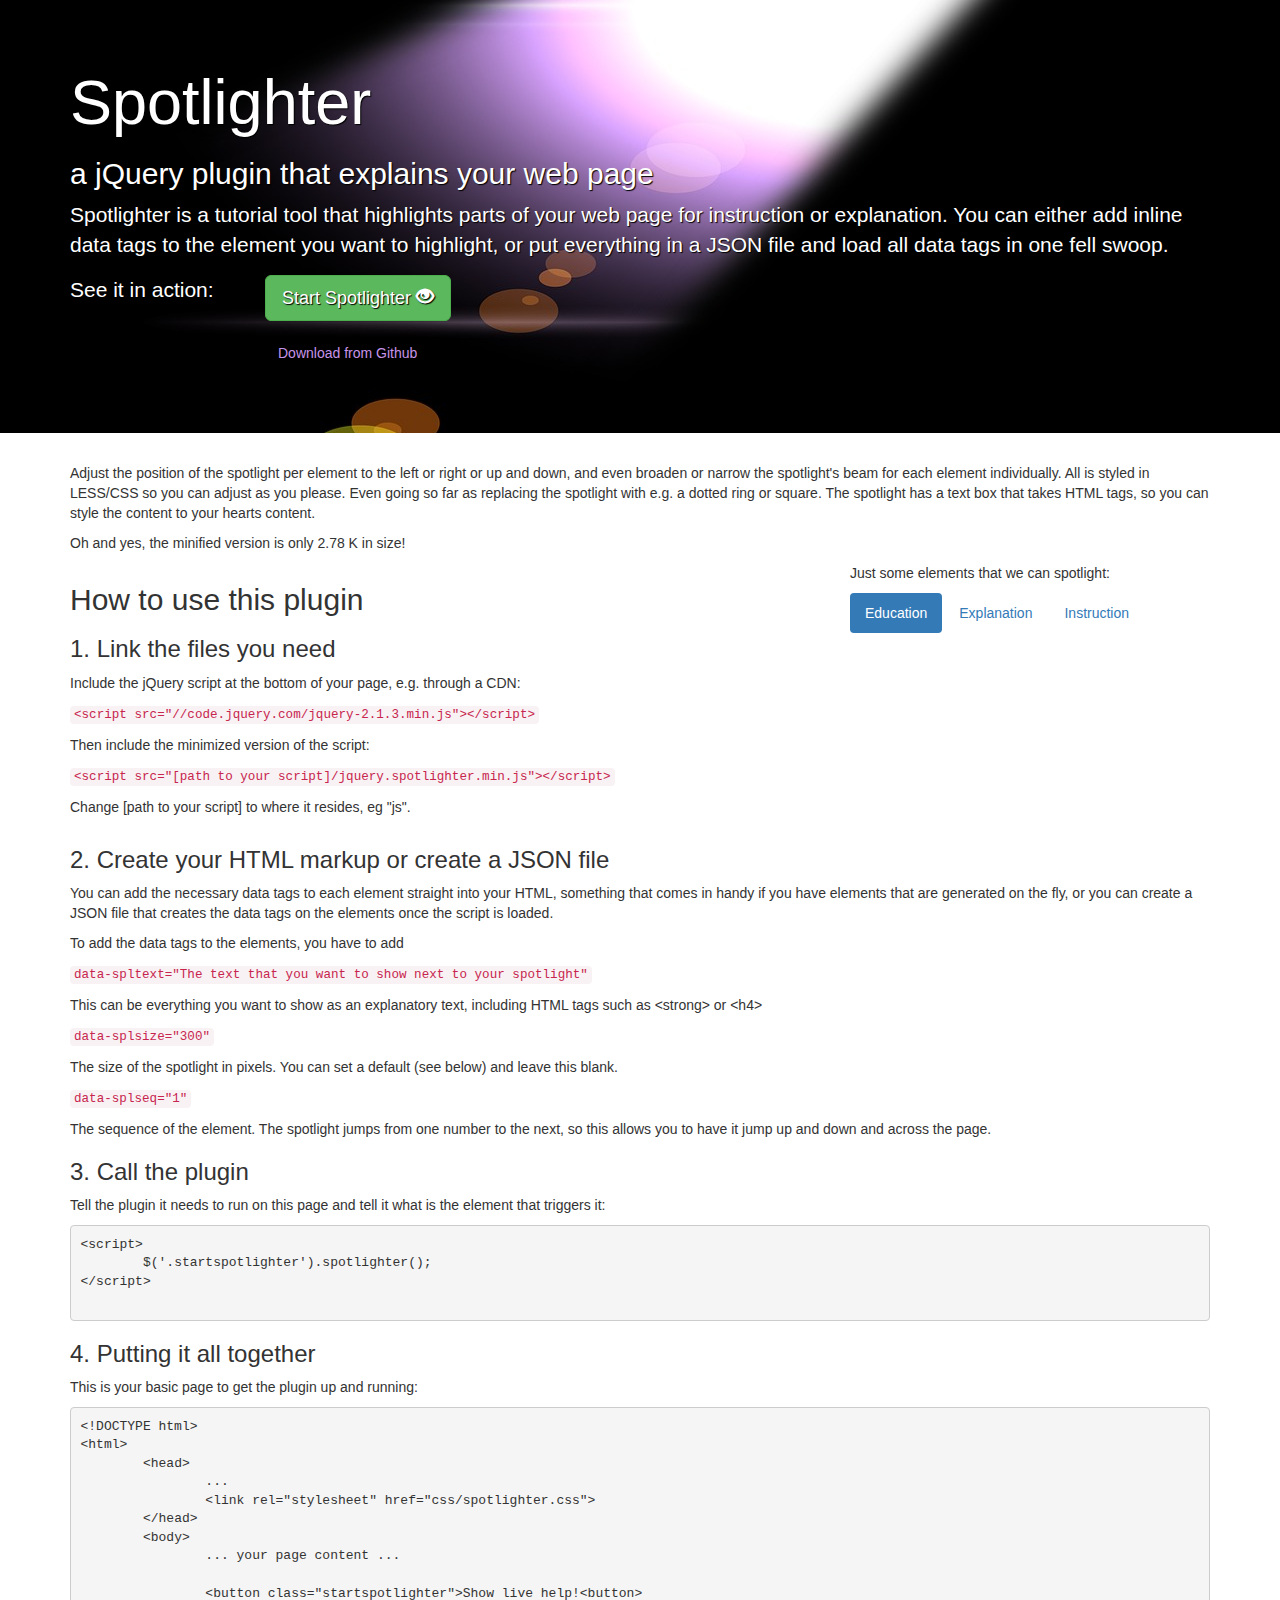
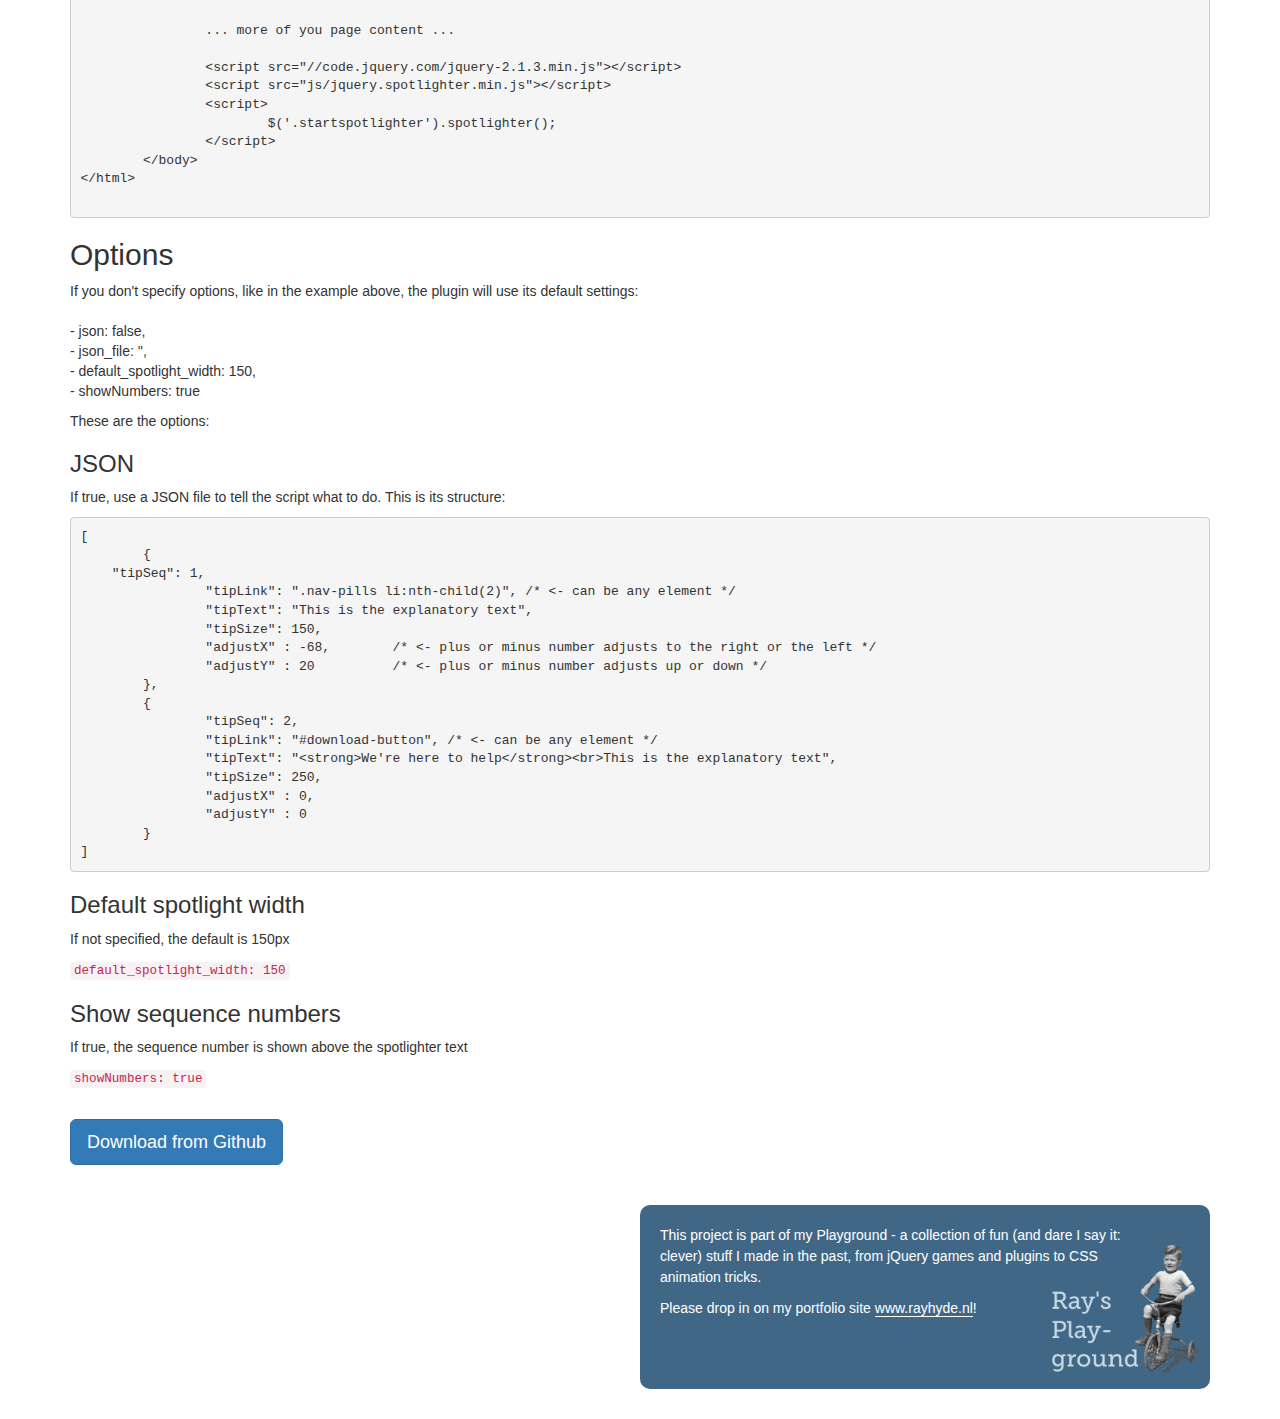
<file: index.html>
<!DOCTYPE HTML>
<html>

<head>
	<meta charset="utf-8">
	<meta http-equiv="Content-Language" content="en" />
	<meta http-equiv="X-UA-Compatible" content="IE=edge,chrome=1">
	<title>Spotlighter: a jQuery plugin that explains your web page</title>
	<meta name="description" content="Spotlighter is a tutorial tool that highlights parts of your web page for instruction or explanation. You can either add inline data tags to the element you want to highlight, or put everything in a JSON file and load all data tags in one fell swoop.">
	<meta name="keywords" content="jquery, plugin, tutorial, spotlight, highlight">
	<meta name="author" content="Ray Hyde | www.rayhyde.nl">
	<meta name="viewport" content="width=device-width, initial-scale=1.0">
	<link rel="stylesheet" href="https://maxcdn.bootstrapcdn.com/bootstrap/3.3.6/css/bootstrap.min.css">
	<link rel="stylesheet" href="css/spotlighter.css">
	<link rel="stylesheet" href="css/spotlighter-page.css">
</head>

<body>
	<div class="jumbotron">
		<div class="container">
			<div class="row">
				<div class="col-xs-12">
					<h1>Spotlighter</h1>
					<h2>a jQuery plugin that explains your web page</h2>

					<p>Spotlighter is a tutorial tool that highlights parts of your web page for instruction or explanation. You can either add inline data tags to the element you want to highlight, or put everything in a JSON file and load all data tags in one fell swoop.</p>
				</div>
			</div>
			<div class="row">
				<div class="col-xs-12 col-sm-2">
					<p>See it in action:</p>
				</div>
				<div class="col-xs-12 col-sm-10">
					<p><a href="" class="btn btn-success btn-lg startspotlighter">Start Spotlighter <span class="glyphicon glyphicon-eye-open"></span></a></p>
					<p><a href="https://github.com/RayHyde/spotlighter" class="btn btn-link download1">Download from Github</a></p>
				</div>
			</div>
		</div>
	</div>

	<div class="container">
		<section class="copy">
			<div class="row">
				<div class="col-sm-12">
					<p>Adjust the position of the spotlight per element to the left or right or up and down, and even broaden or narrow the spotlight's beam for each element individually. All is styled in LESS/CSS so you can adjust as you please. Even going so far as replacing the spotlight with e.g. a dotted ring or square. The spotlight has a text box that takes HTML tags, so you can style the content to your hearts content.</p>
					<p>Oh and yes, the minified version is only 2.78 K in size!</p>

				</div>
			</div>
			<div class="row">
				<div class="col-xs-12 col-md-8">
					<h2>How to use this plugin</h2>

					<h3 class="explain1">1. Link the files you need</h3>
					<p>Include the jQuery script at the bottom of your page, e.g. through a CDN:</p>
					<p><code>	&lt;script src="//code.jquery.com/jquery-2.1.3.min.js"&gt;&lt;/script&gt;</code></p>
					<p>Then include the minimized version of the script:</p>
					<p><code>&lt;script src="[path to your script]/jquery.spotlighter.min.js"&gt;&lt;/script&gt;</code></p>

					<p>Change [path to your script] to where it resides, eg "js".</p>
				</div>
				<div class="col-xs-12 col-md-4">
					<p>Just some elements that we can spotlight:</p>
					<ul class="nav nav-pills">
						<li class="active"><a href="#">Education</a></li>
						<li><a href="#">Explanation</a></li>
						<li><a href="#">Instruction</a></li>
					</ul>
				</div>
			</div>
			<div class="row">
				<div class="col-xs-12">
					<h3>2. Create your HTML markup or create a JSON file</h3>
					<p>You can add the necessary data tags to each element straight into your HTML, something that comes in handy if you have elements that are generated on the fly, or you can create a JSON file that creates the data tags on the elements once the script is loaded. </p>

					<p>To add the data tags to the elements, you have to add</p>
					<p><code>
data-spltext="The text that you want to show next to your spotlight"</code></p>
					<p>This can be everything you want to show as an explanatory text, including HTML tags such as &lt;strong&gt; or &lt;h4&gt;</p>
					<p><code>data-splsize="300"</code></p>
					<p>The size of the spotlight in pixels. You can set a default (see below) and leave this blank.</p>
					<p><code>data-splseq="1"	</code></p>

					<p>The sequence of the element. The spotlight jumps from one number to the next, so this allows you to have it jump up and down and across the page.</p>
					<h3>3. Call the plugin</h3>
					<p>Tell the plugin it needs to run on this page and tell it what is the element that triggers it:</p>
					<pre>
&lt;script&gt;
	$('.startspotlighter').spotlighter();
&lt;/script&gt;
	</pre>
					<h3>4. Putting it all together</h3>
					<p>This is your basic page to get the plugin up and running:</p>
					<pre>&lt;!DOCTYPE html&gt;
&lt;html&gt;
	&lt;head&gt;
		...
		&lt;link rel="stylesheet" href="css/spotlighter.css"&gt;
	&lt;/head&gt;
	&lt;body&gt;
		... your page content ...
   
		&lt;button class="startspotlighter"&gt;Show live help!&lt;button&gt;
	 
		... more of you page content ...
   
		&lt;script src="//code.jquery.com/jquery-2.1.3.min.js"&gt;&lt;/script&gt;
		&lt;script src="js/jquery.spotlighter.min.js"&gt;&lt;/script&gt;
		&lt;script&gt;
			$('.startspotlighter').spotlighter();	
		&lt;/script&gt;
	&lt;/body&gt;
&lt;/html&gt;
			</pre>
					<h2>Options</h2>
					<p>If you don't specify options, like in the example above, the plugin will use its default settings:
						<br>

						<br> - json: false,
						<br> - json_file: '',
						<br> - default_spotlight_width: 150,
						<br> - showNumbers: true
					</p>
					<p>These are the options:</p>
					<h3>JSON</h3>
					<p>If true, use a JSON file to tell the script what to do. This is its structure:</p>
					<pre>
[
	{
    "tipSeq": 1,
		"tipLink": ".nav-pills li:nth-child(2)", /* &lt;- can be any element */
		"tipText": "This is the explanatory text",
		"tipSize": 150,
		"adjustX" : -68,	/* &lt;- plus or minus number adjusts to the right or the left */
		"adjustY" : 20 		/* &lt;- plus or minus number adjusts up or down */
	},
	{
		"tipSeq": 2,
		"tipLink": "#download-button", /* &lt;- can be any element */
		"tipText": "&lt;strong&gt;We're here to help&lt;/strong&gt;&lt;br&gt;This is the explanatory text",
		"tipSize": 250,
		"adjustX" : 0,
		"adjustY" : 0
	}
]</pre>

					<h3>Default spotlight width</h3>
					<p>If not specified, the default is 150px</p>
						<code>default_spotlight_width: 150</code>
						<h3>Show sequence numbers</h3>
						<p>If true, the sequence number is shown above the spotlighter text</p>
						<code>showNumbers: true</code>
						<p>&nbsp;</p>
				</div>
			</div>
		</section>

		<section>
			<div class="row">
				<div class="col-xs-12">
					<p><a href="https://github.com/RayHyde/spotlighter" class="btn btn-primary btn-lg download download2">Download from Github</a></p>
				</div>
			</div>
		</section>

		<section>
			<div id="explain">
				<p>This project is part of my Playground - a collection of fun (and dare I say it: clever) stuff I made in the past, from jQuery games and plugins to CSS animation tricks.</p>
				<p>Please drop in on my portfolio site <a href="http://www.rayhyde.nl">www.rayhyde.nl</a>!</p>
			</div>
		</section>
	</div>

	<script src="https://ajax.googleapis.com/ajax/libs/jquery/1.11.3/jquery.min.js"></script>
	<script src="js/jquery.spotlighter.min.js" type="text/javascript"></script>
	<script>
		$('.startspotlighter').spotlighter({
			default_spotlight_width: 150,
			json: true,
			json_file: 'data/spotlighter-data.json'
		});
	</script>

	<script type="text/javascript">
		var gaJsHost = (("https:" == document.location.protocol) ? "https://ssl." : "http://www.");
		document.write(unescape("%3Cscript src='" + gaJsHost + "google-analytics.com/ga.js' type='text/javascript'%3E%3C/script%3E"));
	</script>
	<script type="text/javascript">
		try {
			var pageTracker = _gat._getTracker("UA-12332810-1");
			pageTracker._trackPageview();
		} catch (err) {}
	</script>
</body>

</html>
</file>
<file: css/spotlighter.css>
body {
  position: relative;
}
#spotlighter-tip {
  width: 100%;
  height: 100%;
  position: absolute;
  left: 0;
  top: 0;
  overflow: hidden;
  z-index: 997;
  visibility: hidden;
  -webkit-opacity: 0;
  -moz-opacity: 0;
  -ms-opacity: 0;
  -o-opacity: 0;
  opacity: 0;
  -webkit-transition: 0.7s all;
  -o-transition: 0.7s all;
  transition: 0.7s all;
}
#spotlighter-tip.active {
  visibility: visible;
  -webkit-opacity: 1;
  -moz-opacity: 1;
  -ms-opacity: 1;
  -o-opacity: 1;
  opacity: 1;
}
#spotlighter-tip .spotlighter-text {
  position: absolute;
  z-index: 999;
  -webkit-transition: 1s all;
  -o-transition: 1s all;
  transition: 1s all;
  left: -200px;
  top: -200px;
}
#spotlighter-tip .spotlighter-text .inner {
  width: 200px;
  color: #fff;
  text-align: center;
  background: rgba(0, 0, 0, 0.5);
  -webkit-border-radius: 10px;
  -moz-border-radius: 10px;
  -ms-border-radius: 10px;
  -o-border-radius: 10px;
  border-radius: 10px;
}
#spotlighter-tip .spotlighter-text .inner .spotlighter-close.top {
  float: right;
  margin: 10px 10px 20px;
  color: #fff;
}
#spotlighter-tip .spotlighter-text .inner .spotlighter-seq.top {
  float: left;
  margin: 10px 10px 20px;
  background: #fff;
  font-weight: bold;
  color: #000;
  -webkit-border-radius: 50%;
  -moz-border-radius: 50%;
  -ms-border-radius: 50%;
  -o-border-radius: 50%;
  border-radius: 50%;
  text-align: center;
  line-height: 20px;
  width: 20px;
  height: 20px;
}
#spotlighter-tip .spotlighter-text .spotlighter-tip-text {
  padding: 20px 10px 10px;
}
#spotlighter-tip .spotlighter-text .spotlighter-actions {
  text-align: center;
  margin: 0 0 0 -10px;
  padding: 10px;
}
#spotlighter-tip .spotlighter-text .spotlighter-actions a {
  display: inline-block;
  padding: 5px 7px;
  margin: 0 0 0 10px;
  -webkit-border-radius: 4px;
  -moz-border-radius: 4px;
  -ms-border-radius: 4px;
  -o-border-radius: 4px;
  border-radius: 4px;
  background: orange;
  color: #000;
  -webkit-transition: 0.3s all;
  -o-transition: 0.3s all;
  transition: 0.3s all;
}
#spotlighter-tip .spotlighter-text .spotlighter-actions a:hover {
  background: #ffc966;
  text-decoration: none;
}
#spotlighter-tip .spotlighter-text .spotlighter-actions a.spotlighter-prev,
#spotlighter-tip .spotlighter-text .spotlighter-actions a.spotlighter-close {
  display: none;
}
#spotlighter-tip .spotlight {
  z-index: 998;
  position: absolute;
  left: -9600px;
  top: -9800px;
  width: 200px;
  height: 200px;
  -webkit-border-radius: 50%;
  -moz-border-radius: 50%;
  -ms-border-radius: 50%;
  -o-border-radius: 50%;
  border-radius: 50%;
  -webkit-transition: 1s all;
  -o-transition: 1s all;
  transition: 1s all;
  -webkit-box-shadow: 0px 0px 4px 10px rgba(0, 0, 0, 0.5) inset;
  box-shadow: 0px 0px 4px 10px rgba(0, 0, 0, 0.5) inset;
  -webkit-box-sizing: content-box;
  -moz-box-sizing: content-box;
  box-sizing: content-box;
  border: solid 10000px rgba(0, 0, 0, 0.5);
}
</file>
<file: css/spotlighter-page.css>
/* Generated by less 2.5.1 */
.jumbotron {
  background: #000000 url(../img/bg.jpg) 50% 50% no-repeat;
  background-size: cover;
}
.jumbotron .container {
  background: rgba(0, 0, 0, 0.5);
  background: transparent;
  color: #fff;
  -webkit-text-shadow: 1px 1px 1px #000;
  -moz-text-shadow: 1px 1px 1px #000;
  -ms-text-shadow: 1px 1px 1px #000;
  -o-text-shadow: 1px 1px 1px #000;
  text-shadow: 1px 1px 1px #000;
}
.jumbotron .container h1,
.jumbotron .container h2,
.jumbotron .container h3 {
  color: #fff;
}
.jumbotron .container a {
  -webkit-transition: 0.3s all;
  -o-transition: 0.3s all;
  transition: 0.3s all;
}
.jumbotron .container a.btn-link {
  color: #C794E9;
}
.jumbotron .container a.btn-link:hover {
  background: rgba(199, 148, 233, 0.3);
  text-decoration: none;
}
#explain {
  background: #406886 url("../img/playground.png") no-repeat scroll 98% bottom / 150px auto;
  width: 50%;
  float: right;
  border-radius: 10px;
  color: #fff;
  padding: 20px 60px 60px 20px;
  min-height: 160px;
  margin: 30px 0;
}
#explain > p {
  line-height: 150%;
}
#explain > p.extra-padding {
  padding-right: 160px;
}
#explain h2 {
  margin: 0 0 10px;
}
#explain a {
  color: #ffffff;
  -webkit-transition: 0.3s all;
  -o-transition: 0.3s all;
  transition: 0.3s all;
  border-bottom: solid 1px #ffffff;
  text-decoration: none;
}
#explain a:hover {
  border-color: transparent;
  text-decoration: none;
}
</file>
